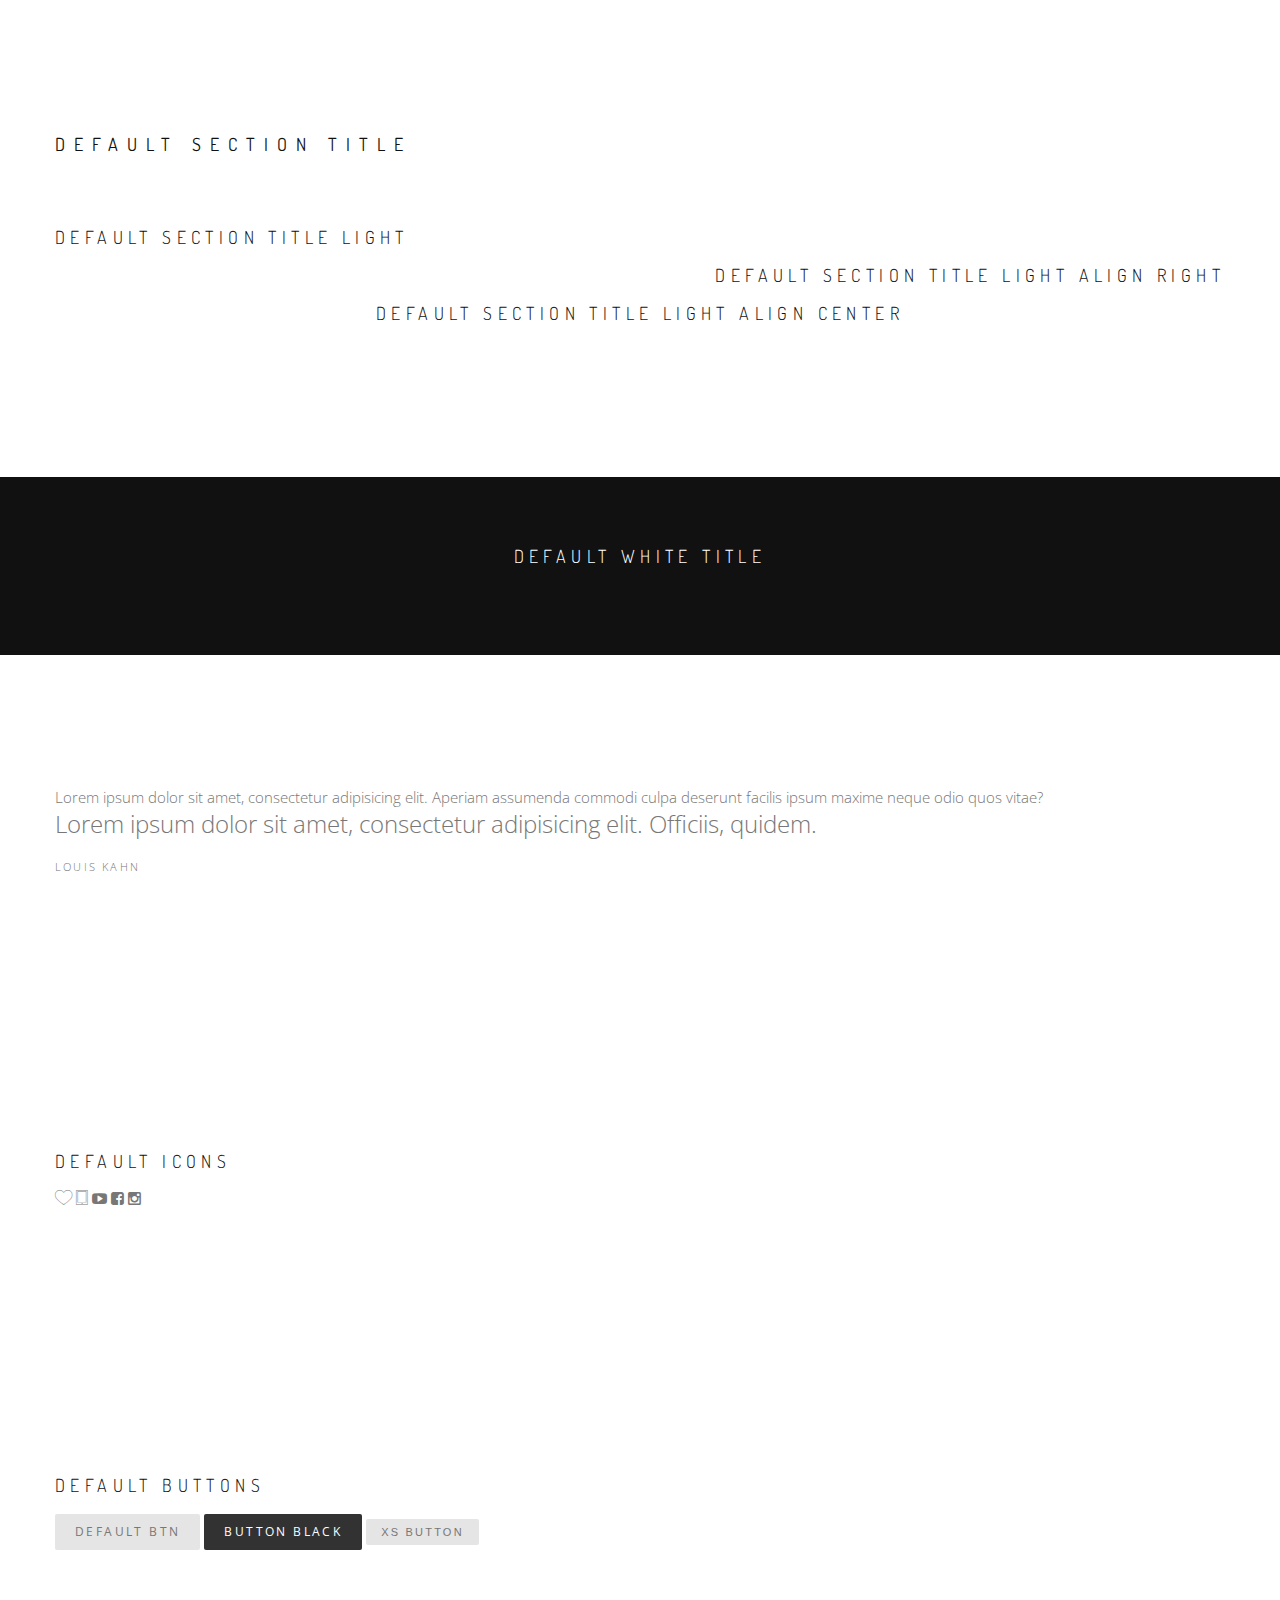
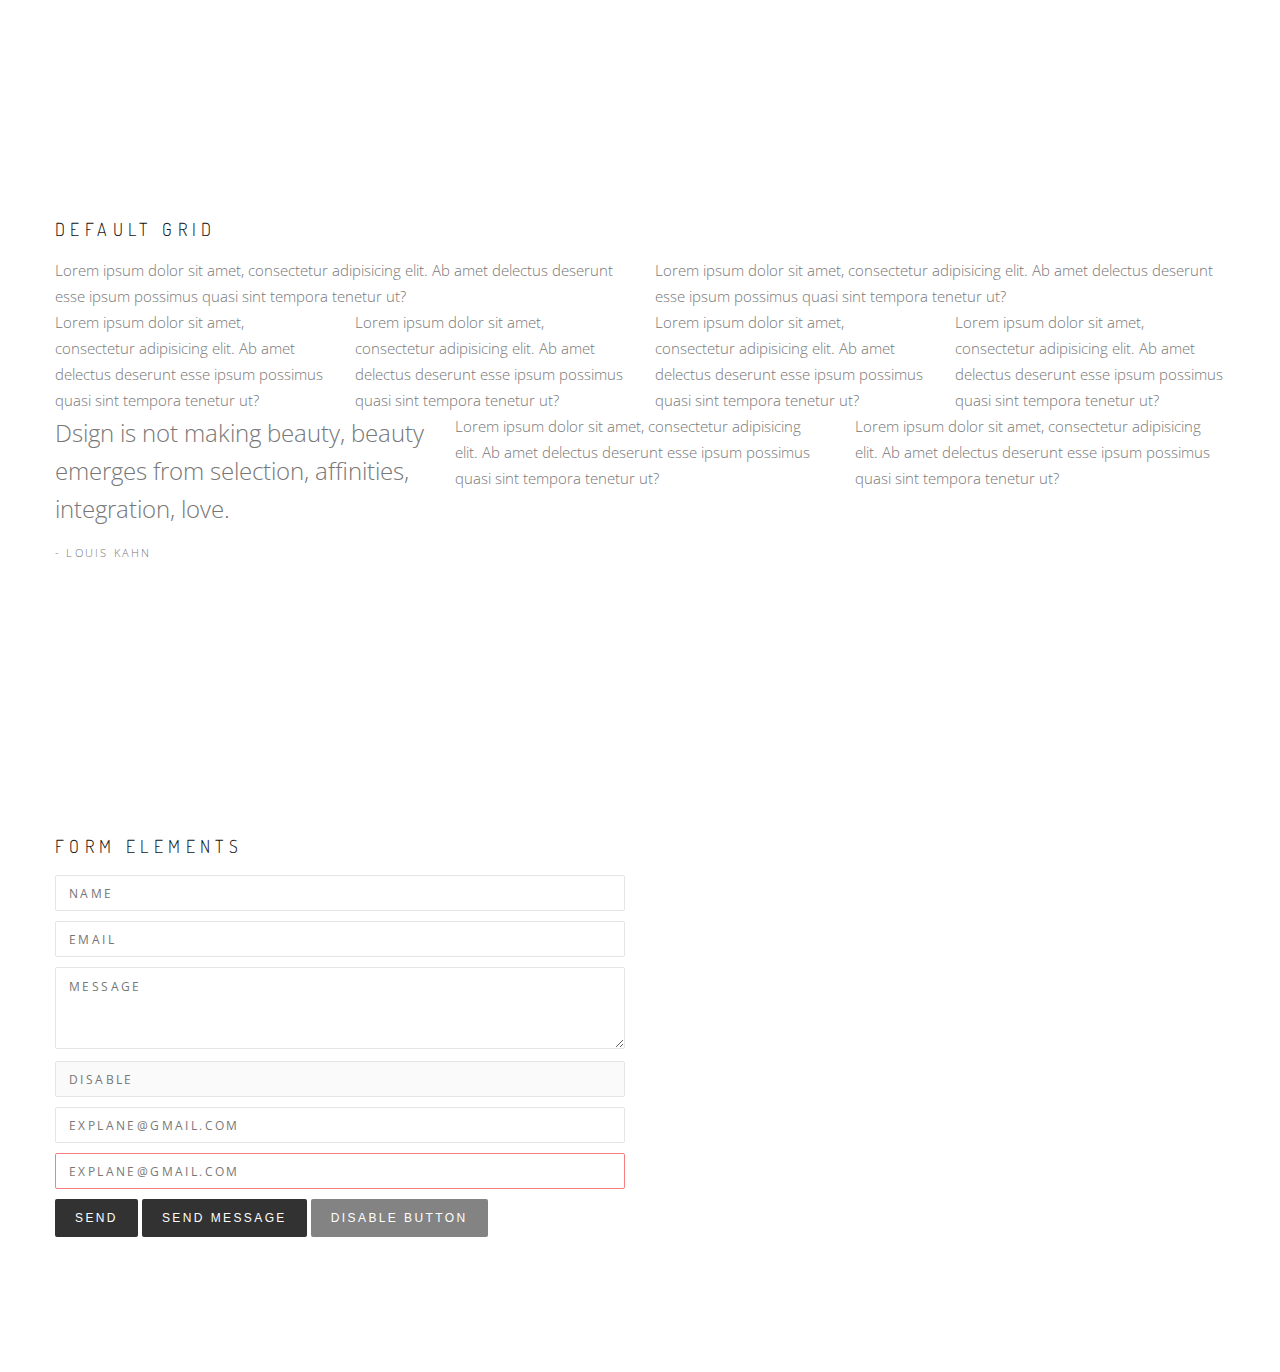
<file: guide.html>
<!DOCTYPE html>
<html lang="en">
<head>
<meta charset="utf-8">
<meta name="viewport" content="width=device-width, initial-scale=1">
<title>Guide</title>
    <!-- Google fonts -->
    <link href="https://fonts.googleapis.com/css?family=Dosis:300,400|Open+Sans:300,400" rel="stylesheet">

    <!-- Et-line icons -->
    <link rel="stylesheet" href="css/et-line.css">

    <!--Grid layout-->
    <link rel="stylesheet" href="css/grid.css">

    <!-- Font awesome -->
    <link rel="stylesheet" href="css/font-awesome.min.css">

    <!-- Custom style -->
    <link rel="stylesheet" href="css/style.css">
</head>
<body>
    <!--Default section-->
    <div class="default-section">
        <div class="container">
            <div class="title section-title">
                <span>Default section title</span>
            </div>
            <div class="title section-title-light">
                <span>Default section title light</span>
            </div>
            <div class="title section-title-light text-right">
                <span>Default section title light align right</span>
            </div>
            <div class="title section-title-light text-center">
                <span>Default section title light align center</span>
            </div>
        </div>
    </div>
    <!--/Default section-->
    <!--Small section-->
    <div class="small-section bg-black">
      <div class="container-fluid">
          <div class="title title-white section-title-light text-center">
              <span>Default white title</span>
          </div>
      </div>
    </div>
    <!--/Small section-->
    <!--Default text and blockqoute-->
    <div class="default-section">
        <div class="container">
            <p class="defualt-text">
              Lorem ipsum dolor sit amet, consectetur adipisicing elit. Aperiam assumenda commodi culpa deserunt facilis ipsum maxime neque odio quos vitae?
            </p>
            <blockquote class="blockquote">
                <p>Lorem ipsum dolor sit amet, consectetur adipisicing elit. Officiis, quidem.</p>
                <span>Louis Kahn</span>
            </blockquote>
        </div>
    </div>
    <!--/default-section-->
    <!--Icons-->
    <div class="default-section">
        <div class="container">
            <div class="title section-title-light">
                <span>Default icons</span>
            </div>
            <span class="icon-heart"></span>
            <span class="icon-tablet"></span>
            <i class="fa fa-youtube-play"></i>
            <i class="fa fa-facebook-square"></i>
            <i class="fa fa-instagram"></i>
        </div>
    </div>
    <!--Buttons-->
    <div class="default-section">
        <div class="container">
            <div class="title section-title-light">
                <span>Default buttons</span>
            </div>
            <a href="#" class="btn btn-default">Default btn</a>
            <a href="#" class="btn btn-black">button black</a>
            <button class="btn btn-default btn-xs">xs button</button>
        </div>
    </div>
    <!-- Grid -->
    <div class="default-section">
        <div class="container">
            <div class="title section-title-light">
                <span>Default grid</span>
            </div>
            <div class="row">
                <div class=" col col-6">
                    <p class="default-text">Lorem ipsum dolor sit amet, consectetur adipisicing elit. Ab amet delectus deserunt esse ipsum possimus quasi sint tempora tenetur ut?</p>
                </div>
                <div class="col col-6">
                    <p class="default-text">Lorem ipsum dolor sit amet, consectetur adipisicing elit. Ab amet delectus deserunt esse ipsum possimus quasi sint tempora tenetur ut?</p>
                </div>
            </div>
            <!--/row-->
            <div class="row">
                <div class="col col-3">
                    <p class="default-text">Lorem ipsum dolor sit amet, consectetur adipisicing elit. Ab amet delectus
                        deserunt esse ipsum possimus quasi sint tempora tenetur ut?</p>
                </div>
                <div class="col col-3">
                    <p class="default-text">Lorem ipsum dolor sit amet, consectetur adipisicing elit. Ab amet delectus
                        deserunt esse ipsum possimus quasi sint tempora tenetur ut?</p>
                </div>
                <div class="col col-3">
                    <p class="default-text">Lorem ipsum dolor sit amet, consectetur adipisicing elit. Ab amet delectus
                        deserunt esse ipsum possimus quasi sint tempora tenetur ut?</p>
                </div>
                <div class="col col-3">
                    <p class="default-text">Lorem ipsum dolor sit amet, consectetur adipisicing elit. Ab amet delectus
                        deserunt esse ipsum possimus quasi sint tempora tenetur ut?</p>
                </div>
            </div>
            <!--/row-->
            <div class="row">
                <div class="col col-4">
                    <blockquote>
                        <p>Dsign is not making beauty, beauty emerges from selection, affinities, integration, love.</p>
                        <span>- Louis Kahn</span>
                    </blockquote>
                </div>
                <div class="col col-4">
                    <p class="default-text">Lorem ipsum dolor sit amet, consectetur adipisicing elit. Ab amet delectus
                    deserunt esse ipsum possimus quasi sint tempora tenetur ut?</p>
                </div>
                <div class="col col-4">
                    <p class="default-text">Lorem ipsum dolor sit amet, consectetur adipisicing elit. Ab amet delectus
                    deserunt esse ipsum possimus quasi sint tempora tenetur ut?</p>
                </div>
            </div>
        </div>
    </div>
    <!--contact-->
    <div class="default-section contact guide-section">
        <div class="container">
            <div class="title section-title-light">
                <span>Form elements</span>
            </div>
            <div class="row">
                <div class="col col-6">
                    <form action="">
                        <input type="text" name="name" class="form-control" placeholder="NAME">
                        <input type="email" name="email" class="form-control" placeholder="EMAIL">
                        <textarea name="message" class="form-control" placeholder="MESSAGE"></textarea>
                        <input name="text" class="form-control disabled" placeholder="DISABLE" disabled>
                        <input type="email" name="email" class="form-control" placeholder="email" value="explane@gmail.com">
                        <input type="email" name="email" class="form-control error" placeholder="email" value="explane@gmail.com">
                        <input type="submit" class="btn btn-black" value="send">
                        <button type="submit" class="btn btn-black">send message</button>
                        <button type="submit" class="btn btn-black" disabled>disable button</button>

                    </form>
                </div>
            </div>
        </div>
    </div>

    <!--contact end-->
</body>
</html>
</file>
<file: css/et-line.css>
@font-face {
	font-family: 'et-line';
	src:url('../fonts/et-line.eot');
	src:url('../fonts/et-line.eot?#iefix') format('embedded-opentype'),
		url('../fonts/et-line.woff') format('woff'),
		url('../fonts/et-line.ttf') format('truetype'),
		url('../fonts/et-line.svg#et-line') format('svg');
	font-weight: normal;
	font-style: normal;
}

/* Use the following CSS code if you want to use data attributes for inserting your icons */
[data-icon]:before {
	font-family: 'et-line';
	content: attr(data-icon);
	speak: none;
	font-weight: normal;
	font-variant: normal;
	text-transform: none;
	line-height: 1;
	-webkit-font-smoothing: antialiased;
	-moz-osx-font-smoothing: grayscale;
	display:inline-block;
}

/* Use the following CSS code if you want to have a class per icon */
/*
Instead of a list of all class selectors,
you can use the generic selector below, but it's slower:
[class*="icon-"] {
*/
.icon-mobile, .icon-laptop, .icon-desktop, .icon-tablet, .icon-phone, .icon-document, .icon-documents, .icon-search, .icon-clipboard, .icon-newspaper, .icon-notebook, .icon-book-open, .icon-browser, .icon-calendar, .icon-presentation, .icon-picture, .icon-pictures, .icon-video, .icon-camera, .icon-printer, .icon-toolbox, .icon-briefcase, .icon-wallet, .icon-gift, .icon-bargraph, .icon-grid, .icon-expand, .icon-focus, .icon-edit, .icon-adjustments, .icon-ribbon, .icon-hourglass, .icon-lock, .icon-megaphone, .icon-shield, .icon-trophy, .icon-flag, .icon-map, .icon-puzzle, .icon-basket, .icon-envelope, .icon-streetsign, .icon-telescope, .icon-gears, .icon-key, .icon-paperclip, .icon-attachment, .icon-pricetags, .icon-lightbulb, .icon-layers, .icon-pencil, .icon-tools, .icon-tools-2, .icon-scissors, .icon-paintbrush, .icon-magnifying-glass, .icon-circle-compass, .icon-linegraph, .icon-mic, .icon-strategy, .icon-beaker, .icon-caution, .icon-recycle, .icon-anchor, .icon-profile-male, .icon-profile-female, .icon-bike, .icon-wine, .icon-hotairballoon, .icon-globe, .icon-genius, .icon-map-pin, .icon-dial, .icon-chat, .icon-heart, .icon-cloud, .icon-upload, .icon-download, .icon-target, .icon-hazardous, .icon-piechart, .icon-speedometer, .icon-global, .icon-compass, .icon-lifesaver, .icon-clock, .icon-aperture, .icon-quote, .icon-scope, .icon-alarmclock, .icon-refresh, .icon-happy, .icon-sad, .icon-facebook, .icon-twitter, .icon-googleplus, .icon-rss, .icon-tumblr, .icon-linkedin, .icon-dribbble {
	font-family: 'et-line';
	speak: none;
	font-style: normal;
	font-weight: normal;
	font-variant: normal;
	text-transform: none;
	line-height: 1;
	-webkit-font-smoothing: antialiased;
	-moz-osx-font-smoothing: grayscale;
	display:inline-block;
}
.icon-mobile:before {
	content: "\e000";
}
.icon-laptop:before {
	content: "\e001";
}
.icon-desktop:before {
	content: "\e002";
}
.icon-tablet:before {
	content: "\e003";
}
.icon-phone:before {
	content: "\e004";
}
.icon-document:before {
	content: "\e005";
}
.icon-documents:before {
	content: "\e006";
}
.icon-search:before {
	content: "\e007";
}
.icon-clipboard:before {
	content: "\e008";
}
.icon-newspaper:before {
	content: "\e009";
}
.icon-notebook:before {
	content: "\e00a";
}
.icon-book-open:before {
	content: "\e00b";
}
.icon-browser:before {
	content: "\e00c";
}
.icon-calendar:before {
	content: "\e00d";
}
.icon-presentation:before {
	content: "\e00e";
}
.icon-picture:before {
	content: "\e00f";
}
.icon-pictures:before {
	content: "\e010";
}
.icon-video:before {
	content: "\e011";
}
.icon-camera:before {
	content: "\e012";
}
.icon-printer:before {
	content: "\e013";
}
.icon-toolbox:before {
	content: "\e014";
}
.icon-briefcase:before {
	content: "\e015";
}
.icon-wallet:before {
	content: "\e016";
}
.icon-gift:before {
	content: "\e017";
}
.icon-bargraph:before {
	content: "\e018";
}
.icon-grid:before {
	content: "\e019";
}
.icon-expand:before {
	content: "\e01a";
}
.icon-focus:before {
	content: "\e01b";
}
.icon-edit:before {
	content: "\e01c";
}
.icon-adjustments:before {
	content: "\e01d";
}
.icon-ribbon:before {
	content: "\e01e";
}
.icon-hourglass:before {
	content: "\e01f";
}
.icon-lock:before {
	content: "\e020";
}
.icon-megaphone:before {
	content: "\e021";
}
.icon-shield:before {
	content: "\e022";
}
.icon-trophy:before {
	content: "\e023";
}
.icon-flag:before {
	content: "\e024";
}
.icon-map:before {
	content: "\e025";
}
.icon-puzzle:before {
	content: "\e026";
}
.icon-basket:before {
	content: "\e027";
}
.icon-envelope:before {
	content: "\e028";
}
.icon-streetsign:before {
	content: "\e029";
}
.icon-telescope:before {
	content: "\e02a";
}
.icon-gears:before {
	content: "\e02b";
}
.icon-key:before {
	content: "\e02c";
}
.icon-paperclip:before {
	content: "\e02d";
}
.icon-attachment:before {
	content: "\e02e";
}
.icon-pricetags:before {
	content: "\e02f";
}
.icon-lightbulb:before {
	content: "\e030";
}
.icon-layers:before {
	content: "\e031";
}
.icon-pencil:before {
	content: "\e032";
}
.icon-tools:before {
	content: "\e033";
}
.icon-tools-2:before {
	content: "\e034";
}
.icon-scissors:before {
	content: "\e035";
}
.icon-paintbrush:before {
	content: "\e036";
}
.icon-magnifying-glass:before {
	content: "\e037";
}
.icon-circle-compass:before {
	content: "\e038";
}
.icon-linegraph:before {
	content: "\e039";
}
.icon-mic:before {
	content: "\e03a";
}
.icon-strategy:before {
	content: "\e03b";
}
.icon-beaker:before {
	content: "\e03c";
}
.icon-caution:before {
	content: "\e03d";
}
.icon-recycle:before {
	content: "\e03e";
}
.icon-anchor:before {
	content: "\e03f";
}
.icon-profile-male:before {
	content: "\e040";
}
.icon-profile-female:before {
	content: "\e041";
}
.icon-bike:before {
	content: "\e042";
}
.icon-wine:before {
	content: "\e043";
}
.icon-hotairballoon:before {
	content: "\e044";
}
.icon-globe:before {
	content: "\e045";
}
.icon-genius:before {
	content: "\e046";
}
.icon-map-pin:before {
	content: "\e047";
}
.icon-dial:before {
	content: "\e048";
}
.icon-chat:before {
	content: "\e049";
}
.icon-heart:before {
	content: "\e04a";
}
.icon-cloud:before {
	content: "\e04b";
}
.icon-upload:before {
	content: "\e04c";
}
.icon-download:before {
	content: "\e04d";
}
.icon-target:before {
	content: "\e04e";
}
.icon-hazardous:before {
	content: "\e04f";
}
.icon-piechart:before {
	content: "\e050";
}
.icon-speedometer:before {
	content: "\e051";
}
.icon-global:before {
	content: "\e052";
}
.icon-compass:before {
	content: "\e053";
}
.icon-lifesaver:before {
	content: "\e054";
}
.icon-clock:before {
	content: "\e055";
}
.icon-aperture:before {
	content: "\e056";
}
.icon-quote:before {
	content: "\e057";
}
.icon-scope:before {
	content: "\e058";
}
.icon-alarmclock:before {
	content: "\e059";
}
.icon-refresh:before {
	content: "\e05a";
}
.icon-happy:before {
	content: "\e05b";
}
.icon-sad:before {
	content: "\e05c";
}
.icon-facebook:before {
	content: "\e05d";
}
.icon-twitter:before {
	content: "\e05e";
}
.icon-googleplus:before {
	content: "\e05f";
}
.icon-rss:before {
	content: "\e060";
}
.icon-tumblr:before {
	content: "\e061";
}
.icon-linkedin:before {
	content: "\e062";
}
.icon-dribbble:before {
	content: "\e063";
}
</file>
<file: css/grid.css>
/* Grid layout*/
.row{
    margin: 0 -15px;
}
.row::after{
    content: '';
    display: block;
    width: 100%;
    clear: both;
    height: 0;
}
.col {
    position: relative;
    padding: 0 15px;
    min-height: 1px;
    float: left;
}
.col-1{
    width: 8.333333333%;
}
.col-2{
    width: 16.666666667%;
}
.col-3{
    width: 25%;
}
.col-4{
    width: 33.333333333%;
}
.col-5{
    width: 41.666666667%;
}
.col-6{
    width: 50%;
}
.col-7{
    width: 58.333333333%;
}
.col-8{
    width: 66.666666667%;
}
.col-9{
    width: 75%;
}
.col-10{
    width: 83.333333333%;
}
.col-11{
    width: 91.666666667%;
}
.col-12{
    width: 100%;
}

/*----large devices ---- */

@media (max-width: 1200px) {
    .col-lg-1{
        width: 8.333333333%;
    }
    .col-lg-2{
        width: 16.666666667%;
    }
    .col-lg-3{
        width: 25%;
    }
    .col-lg-4{
        width: 33.333333333%;
    }
    .col-lg-5{
        width: 41.666666667%;
    }
    .col-lg-6{
        width: 50%;
    }
    .col-lg-7{
        width: 58.333333333%;
    }
    .col-lg-8{
        width: 66.666666667%;
    }
    .col-lg-9{
        width: 75%;
    }
    .col-lg-10{
        width: 83.333333333%;
    }
    .col-lg-11{
        width: 91.666666667%;
    }
    .col-lg-12{
        width: 100%;
    }
    .d-lg-none{
        display: none;
    }
}

/*----large devices end---- */

/*----medium devices----*/
@media (max-width: 991px) {
    .col-md-1{
        width: 8.333333333%;
    }
    .col-md-2{
        width: 16.666666667%;
    }
    .col-md-3{
        width: 25%;
    }
    .col-md-4{
        width: 33.333333333%;
    }
    .col-md-5{
        width: 41.666666667%;
    }
    .col-md-6{
        width: 50%;
    }
    .col-md-7{
        width: 58.333333333%;
    }
    .col-md-8{
        width: 66.666666667%;
    }
    .col-md-9{
        width: 75%;
    }
    .col-md-10{
        width: 83.333333333%;
    }
    .col-md-11{
        width: 91.666666667%;
    }
    .col-md-12{
        width: 100%;
    }
    .d-md-none{
        display: none;
    }
}


/*----medium devices end----*/

/*----small devices ----*/

@media(max-width: 767px){
    .col-sm-1{
        width: 8.333333333%;
    }
    .col-sm-2{
        width: 16.666666667%;
    }
    .col-sm-3{
        width: 25%;
    }
    .col-sm-4{
        width: 33.333333333%;
    }
    .col-sm-5{
        width: 41.666666667%;
    }
    .col-sm-6{
        width: 50%;
    }
    .col-sm-7{
        width: 58.333333333%;
    }
    .col-sm-8{
        width: 66.666666667%;
    }
    .col-sm-9{
        width: 75%;
    }
    .col-sm-10{
        width: 83.333333333%;
    }
    .col-sm-11{
        width: 91.666666667%;
    }
    .col-sm-12{
        width: 100%;
    }
    .d-sm-none{
        display: none;
    }
}

/*----small devices end----*/

/*----extra small devices ----*/
@media (max-width: 576px) {
    .col-xs-1{
        width: 8.333333333%;
    }
    .col-xs-2{
        width: 16.666666667%;
    }
    .col-xs-3{
        width: 25%;
    }
    .col-xs-4{
        width: 33.333333333%;
    }
    .col-xs-5{
        width: 41.666666667%;
    }
    .col-xs-6{
        width: 50%;
    }
    .col-xs-7{
        width: 58.333333333%;
    }
    .col-xs-8{
        width: 66.666666667%;
    }
    .col-xs-9{
        width: 75%;
    }
    .col-xs-10{
        width: 83.333333333%;
    }
    .col-xs-11{
        width: 91.666666667%;
    }
    .col-xs-12{
        width: 100%;
    }
    .d-xs-none{
        display: none;
    }
}

/*----extra small devices end----*/
</file>
<file: css/style.css>
/* ===== Reset start ===== */
*{
	box-sizing: border-box;
}
*:focus{
	outline: none;
}
body{
	margin: 0;
	background-color: #fff;
	color: #777;
	font: 300 15px/1 'Open Sans', sans-serif;
}
h1, h2, h3, h4, h5, h6{
	margin: 0;
	font-weight: normal;
}
p {
	margin: 0;
}
a{
	color: inherit;
	text-decoration: none;
}
a:hover, a:active{
	text-decoration: none;
}
ul, ol{
	list-style: none;
	padding: 0;
	margin: 0;
}
img {
	max-width: 100%;
}
input,
textarea,
button{
	outline: none;
	border: none;
}
button {
	cursor: pointer;
    padding: 0;
}
textarea{
	resize: vertical;
}
input[type="submit"]{
	cursor: pointer;
}
blockquote {
	margin: 0;
}
/* ===== Reset end ===== */
/*====Default classes start====*/
/*
	text color, text align, float, backgrounds colors, text transform,
*/
.text-center{
	text-align: center;
}
.text-right{
	text-align: right;
}
.text-justify{
	text-align: justify;
}

.bg-black{
	background-color: #111;
}
.bg-grey{
	background-color: #f8f8f8;
}
.m-auto{
	float: none;
	margin: 0 auto;
}
.pull-left{
    float: left;
}
.pull-right{
    float:right;
}
/*====Default classes end====*/

/*=====Default components start ====*/
/*
 	Buttons, text, title, section, header, footer,
 	form elements, icons, tabs, blockquote, container
 */
.default-section{
	padding: 135px 0;
}
@media (max-width: 767px) {
	.default-section{
		padding: 70px 0;
	}
}
.small-section{
	padding: 70px 0;
}
.container{
	max-width: 1200px;
	padding: 0 15px;
	margin: auto;
}
.container-fluid{
	max-width: 1600px;
	padding: 0 15px;
	margin: auto;
}
.title{
	font-family: 'Dosis', sans-serif;
	text-transform: uppercase;
	color: #111;
}
.title.title-white{
	color: #fff;
}
.title.section-title{
	font-size: 18px;
	letter-spacing: .5em;
	margin-bottom: 75px;
	font-weight: 400;
}
.title.section-title-light{
	font-size: 18px;
	letter-spacing: .3em;
	margin-bottom: 20px;
	font-weight: 300;
}
.default-text{
	font-size: 15px;
	line-height: 1.733;
	font-weight: 300;
}
@media (max-width: 576px) {
	.default-text{
		font-size: 13px;
	}
}

blockquote,
.blockquote {
	font-size: 24px;
	font-weight: 300;
	line-height: 1.6;
}

@media (max-width: 576px) {
	blockquote,
	.blockquote{
		font-size: 18px;
	}
}
blockquote span,
.blockquote span{
	font-size: 11px;
	text-transform: uppercase;
	letter-spacing: .2em;
}
@media (max-width: 991px) {
	blockquote{
		margin-bottom: 30px;
	}
}
.btn{
	display: inline-block;
	padding: 12px 20px;
	border-radius: 2px;
	font-size: 12px;
	text-transform: uppercase;
	font-weight: 400;
    letter-spacing: .2em;
}
.btn.btn-default{
	background-color: #e5e5e5;
	color: #777;
}
.btn.btn-default:hover{
	background-color: #d1d0d0;
	color: #777;
}
.btn.btn-black{
	color: #fff;
	background-color: #323232;
}
.btn.btn-black:hover{
	background-color: #000;
}
.btn.btn-xs{
	padding: 7px 15px;
	font-size: 11px;
}
.btn[disabled]{
	cursor: not-allowed;
	opacity: .6;
}
.form-control{
	width: 100%;
	border: 1px solid #e5e5e5;
	border-radius: 2px;
	height: 36px;
	font-family: 'Open Sans', sans-serif;
	font-size: 12px;
	font-weight: 400;
	text-transform: uppercase;
	letter-spacing: .2em;
	color: #777;
	padding: 0 13px;
}
.form-control:focus{
	border-color: #111;
}
textarea.form-control{
	min-height: 82px;
	padding-top: 10px;
}
.form-control[disabled],
.form-control.disabled{
	cursor: not-allowed;
}
.form-control.error{
	border-color: #f57e7e;
}
.form-info{
    font-size: 11px;
    font-weight: 400;
    color: #aaa;
}
.form-info .fa{
    font-size: 12px;
}
.rhomb-icon{
	display: inline-block;
	width: 23px;
	height:23px;
	text-align: center;
	line-height: 23px;
	border-radius: 2px;
	font-size: 14px;
	transform: rotate(45deg);
}
.rhomb-icon i {
	transform: rotate(-45deg);
}
.rhomb-icon.black-icon{
	color: #fff;
	background-color: #111;
}
.rhomb-icon.transparent-icon{
    color: #111;
    background-color: transparent;
    border: 1px solid rgba(0, 0, 0, .9);
}
.rhomb-icon.white-icon{
    color: #111;
    background-color: #fff;
}
.arrow-up{
    color: #c6c6c6;
    position: fixed;
    font-size: 50px;
    right: 30px;
    bottom: 30px;
    cursor: pointer;
}
@media (max-width: 576px) {
	.arrow-up{
		right: 15px;
		bottom: 0;
	}
}
@media (max-width: 576px){
	.lets-talk-content .btn,
	.start-project .btn,
	.subscribe form .btn,
	.contact-form .btn{
		width: 100%;
	}
}
/*=====Default components end ====*/

/*====Guide style start ====*/
.guide-section form .form-control{
	margin-bottom: 10px;
}

/*====Guide style start end ====*/

/*=====Customs style start ====*/

/*----header----*/
.header {
	position: absolute;
	width: 100%;
	z-index:99;
	padding: 25px 0;
}
.logo{
	float: left;

}
.header-nav{
	float: right;

}
.header .header-nav li{
	float: left;
	line-height: 21px;
	color: rgba(255, 255, 255, .75);
	text-transform: uppercase;
	letter-spacing: .3em;
	font-size: 11px;
}
.header .header-nav li + li{
	margin-left: 35px;
}
.slicknav_menu{
	display: none;
}
@media (max-width: 767px) {
	.slicknav_menu{
		display: block;
	}
	.header-nav{
		display: none;
	}
	.title.section-title {
		margin-bottom: 50px;
	}
}
@media (max-width: 576px) {
	.header{
		padding: 15px 0;
	}
}
/*----header end----*/

/*----Inner----*/

.inner {
	height: 100vh;
	text-align: center;
	padding-top: 71px;
	position: relative;
}
.inner::before,
.on-map-block:before{
	content: ' ';
	display: inline-block;
	height: 100%;
	vertical-align: middle;
	margin-left: -4px;
}
.inner-content,
.map-block-item{
	display: inline-block;
	vertical-align: middle;
}
.inner .inner-title {
	font-family: 'Dosis', sans-serif;
	font-size: 30px;
	color: #fefefe;
	margin-bottom: 100px;
	letter-spacing: 1.7em;
	text-indent: 1.7em;
	text-transform: uppercase;
}
.inner-content span{
	font-size: 19px;
	font-weight: 300;
	color: rgba(255, 255, 255, .68)
}
.inner .inner-icon{
    position: absolute;
    bottom: 36px;
    left: 50%;
    width: 20px;
    height: 20px;
}
.inner .inner-icon i{
    position: absolute;
    left: 10px;
    bottom: 1px;
    font-size: 9px;
}
@media (max-width: 991px) {
	.inner .inner-title{
		letter-spacing: .7em;
		text-indent: .7em;
		margin-bottom: 50px;
	}
}
@media (max-width: 767px) {
	.inner{
		height: auto;
		padding: 150px 0;
	}
	.inner .inner-icon{
		width: 18px;
		height: 18px;
	}
	.inner .inner-icon i{
		left: 8px;
		bottom: 1px;
	}
}
@media (max-width: 576px){
	.inner .inner-title{
		font-size: 19px;
	}
	.inner-content span{
		font-size: 15px;
	}
}

/*--Inner-end---*/

/*--About-studio----*/
.about-studio{
    border-bottom: 1px solid rgba(0, 0, 0, .08);
}
.about-studio .team-wrapper{
    margin-top: 110px;
}
.team-item .team-item-jpg{
	position: relative;
}
.team-item .skill-item{
	opacity: 0;
	position: absolute;
	top: 0;
	width: 100%;
	height: 100%;
	background-color: #000;
	transition: all .2s linear;
	padding: 40px;
}
.team-item .team-item-jpg:hover .skill-item{
	opacity: 1;
}
.team-item .skill-item .skill-title{
    font-family: 'Dosis', sans-serif;
	margin-bottom: 31px;
	letter-spacing: .3em;
    font-size: 18px;
    color: #fff;
    text-transform: uppercase;
}
.team-item .skill-item .skill-text{
	font-size: 13px;
	font-weight: 400;
	line-height: 1.6;
	color: rgba(255, 255, 255, .5);
    padding-bottom: 46px;
}
.team-item .skill-item .skill-name{
    color: rgba(255, 255, 255, .9);
    font-size: 11px;
    font-weight: 400;
    line-height: 3.4;
    text-transform: uppercase;
}
.progress-wrapp{
    width: 100%;
    height: 12px;
    background-color: rgba(255, 255, 255, .15);
}
.progress-wrapp .progress{
    background-color: rgba(255, 255, 255, .75);
    height: 12px;
    width: 0;
    overflow: hidden;
    transition: .2s;
}
.team-item .team-item-jpg:hover .progress{
	width: 75%;
	transition: .3s ease-in-out;
}
.team-item .team-item-jpg:hover .progress.branding{
	width: 83%;
	transition: .6s  ease-in-out;
}
.team-item .team-item-jpg:hover .progress.development{
    width: 73%;
	transition: .9s  ease-in-out;
}
.team-item .team-item-jpg:hover .progress.photography{
    width: 90%;
	transition: 1.2s  ease-in-out;
}
.team-item .team-item-info{
	margin-top: 31px;
}
.team-item-info span{
	display: block;
	text-transform: uppercase;
	font-family: 'Dosis', sans-serif;
	font-weight: 400;
	letter-spacing: .3em;
}
.team-item-info .team-item-name{
	font-size: 15px;
	margin-bottom: 16px;
}
.team-item-info .team-item-role{
	font-size: 12px;
	font-family: 'Dosis', sans-serif;
}


@media (min-width: 992px) and (max-width: 1200px) {
	.team-item .skill-item{
		padding: 20px;
	}
	.team-item .skill-item .skill-text {
		padding-bottom: 15px;
	}
}

@media(min-width: 768px) and (max-width: 991px) {
	.team-item .skill-item{
		padding: 20px;
	}
	.team-item .skill-item .skill-title{
		margin-bottom: 15px;
		font-size: 15px;
	}
	.team-item .skill-item .skill-text{
		font-size: 12px;
		padding-bottom: 10px;
	}
	.team-item .skill-item .skill-name{
		font-size: 10px;
		line-height: 2.5;
	}
	.progress-wrapp{
		height: 6px;
	}
	.progress-wrapp .progress{
		height: 6px;
	}
}
@media (max-width: 767px) {
	.about-studio .default-text{
		padding-bottom: 20px;
		text-indent: 20px;
		text-align: justify;
	}
	.team-item-jpg img{
		width: 100%;
	}
	.about-studio .team-wrapper{
		margin-top: 0;
	}
	.team-item .team-item-info{
		margin-top: 15px;
	}
	.team-wrapper .team-item{
		margin-top: 50px;
	}
}
@media (max-width: 576px) {
	.team-item .skill-item{
		padding: 15px;
	}
	.team-item .skill-item .skill-title{
		margin-bottom: 10px;
		font-size: 15px;
	}
	.team-item .skill-item .skill-text{
		font-size: 12px;
		padding-bottom: 10px;
	}

}
/*----About-studio-end----*/

/*----Services----*/
#tabs .tabs-nav {
	overflow: hidden;
	margin-bottom: 79px;
}

#tabs .tabs-nav li{
	float: left;
	width: 20%;
	text-align: center;
	color: rgba(0, 0, 0, 0.5);
	overflow: hidden;
}
#tabs .tabs-nav .ui-state-active{
	color: #111;
}
#tabs .tabs-nav li span{
	display: block;
}
#tabs .tabs-nav li .icon{
	font-size: 48px;
	margin-bottom: 35px;
}
#tabs .tabs-nav li .tabs-nav-title {
	font-family: 'Dosis', sans-serif;
	font-size: 14px;
	font-weight: 400;
	letter-spacing: .4em;
	text-transform: uppercase;
}
#tab .tabs-penal{
	clear: both;
}
@media (max-width: 991px) {
	#tabs .tabs-nav li .tabs-nav-title {
		font-size: 12px;
	}
}

@media (max-width: 767px) {
	#tabs .tabs-nav li{
		width: 33.3333%;
		margin-bottom: 20px;
	}
	#tabs .tabs-nav{
		margin-bottom: 40px;
	}
	#tabs .default-text{
		margin-bottom: 20px;
		text-indent: 20px;
		text-align: justify;
	}
}
@media (max-width: 576px){
	#tabs .tabs-nav li{
		width: 50%;
		margin-bottom: 20px;
	}
	#tabs .tabs-nav li .tabs-nav-title{
		font-size: 11px;
	}
}
/*----Services end----*/
/*----lets-talk----*/
.lets-talk .lets-talk-content{
	padding: 140px 0;
}
.lets-talk .lets-talk-content p{
	color: rgba(255, 255, 255, .7);
	margin-bottom: 35px;
}
.lets-talk-img{
	margin-top: -32px;
}
.lets-talk .lets-talk-content .btn{
	font-family: 'Open Sans', sans-serif;
}
@media (max-width: 991px) {
	.lets-talk .lets-talk-content{
		padding: 70px 0;
		text-align: center;
	}
}
@media (max-width: 576px) {
	.title.section-title-light{
		font-size: 16px;
		line-height: 1.5;
	}
}
/*----lets-talk end----*/

/*----portfolio---- */
.portfolio .default-section  {
	padding-bottom: 0;
}
.portfolio .portfolio-text{
	max-width: 760px;
	margin: 0 auto 85px;
}
#portfolio .tabs-nav{
	text-align: center;
	font-family: 'Dosis', sans-serif;
	letter-spacing: .4em;
	overflow: hidden;
	margin-bottom: 50px;
}
#portfolio .tabs-nav li{
	display: inline-block;
	font-size: 13px;
	font-weight: 400;
	text-transform: uppercase;
	color: rgba(0, 0, 0, 0.5);
}
#portfolio .tabs-nav .ui-state-active{
	color: #111;
}
#portfolio .tabs-nav li + li{
	margin-left: 69px;
}
#portfolio .row{
	overflow: hidden;
}
#portfolio .portfolio-item{
	margin: 0 -4px;
}
#portfolio .portfolio-items{
	float: left;
	max-width: 33.3333%;
	padding: 4px;
}
#portfolio .portfolio-items img{
	width: 100%;
	-webkit-filter: grayscale(100%);
	filter: grayscale(100%);
	transition: .2s;
}
#portfolio .portfolio-items img:hover{
	-webkit-filter: grayscale(0);
	filter: grayscale(0);
}

@media (max-width: 767px) {
	.portfolio .portfolio-text{
		margin: 0 auto 50px;
	}
	#portfolio .tabs-nav li + li{
		margin-left: 0;
	}
	#portfolio .tabs-nav li{
		width: 100%;
		margin-bottom: 15px;
	}
	#portfolio .tabs-nav li:last-child{
		margin-bottom: 0;
	}
	#portfolio .portfolio-items{
		float: none;
		max-width: 100%;
	}
}
/*----portfolio end----*/

/*----start-project----*/
.start-project .section-title-light{
	margin-bottom: 25px;
}
/*----start-project end----*/

/*----why-choose-us----*/
.why-choose-us{
	border-bottom: 1px solid #ececec;
}
.why-choose-us .title{
	margin-bottom: 90px;
}
.why-choose-us .why-choose-us-benefits .icon{
	font-size: 48px;
}
.why-choose-us .why-choose-us-benefits .title{
	margin: 35px 0;
	letter-spacing: .4em;
	font-weight: 400;
}
.why-choose-us .why-choose-us-benefits span,
.latest-news .latest-news-post span{
	display: block;
}
.why-choose-us .row + .row{
	margin-top: 86px;
}
@media (max-width: 991px) {
	.why-choose-us-benefits{
		text-align: center;
		margin-bottom: 30px;
	}
}
@media (max-width: 767px) {
	.why-choose-us .row + .row{
		margin-top: 0;
	}

}

/*----why-choose-us-end---*/

/*----review carousel----*/
.reviews-carousel{
    padding: 135px 0;
	overflow: hidden;
}
.slick-dots{
    position: absolute;
    width: 100%;
    text-align: center;
    bottom: 30px;
}
.slick-dots li{
    display: inline-block;
    width: 9px;
    height: 9px;
    background-color: rgba(255, 255, 255, .8);
    border: 1px solid #000;
    border-radius: 50%;
    cursor: pointer;
}
.slick-dots li button{
    display: none;
}
.slick-dots li + li{
    margin-left: 5px;
}
.slick-dots li.slick-active{
    background-color: #000;
    border-color: rgba(255, 255, 255, .8);
}
.slick-arrow{
    position: absolute;
    height: 100%;
	width: 90px;
    top: 0;
	z-index: 1;
	cursor: pointer;
}
.slick-arrow.slick-prev{
    left: 0;
}
.slick-arrow.slick-next{
    right: 0;
}
.slick-arrow.slick-next .carousel-button{
	right: 0;
    margin-right: -31px;
}
.slick-arrow .carousel-button{
    width: 63px;
    height: 63px;
    background-color: #fff;
    transform: rotate( 45deg);
    position: absolute;
    top: 50%;
    margin-left: -32px;
    margin-top: -31px;
}
.slick-arrow .carousel-button .fa{
    position: absolute;
    transform: rotate(-45deg);
    font-size: 10px;
}
.slick-arrow.slick-prev .carousel-button .fa{
    bottom: 38px;
    right: 15px;
}
.slick-arrow.slick-next .carousel-button .fa{
    top: 41px;
    left: 15px;
}
.slide-content .section-title-light{
	margin-bottom: 44px;
}
.slide-content .icon{
    font-size: 32px;
    color: #fff;
	margin-bottom: 23px;
}
.slide-content .slide-content-text{
	max-width: 733px;
	font-size: 18px;
	font-weight: 300;
	line-height: 1.6em;
	color: rgba(255, 255, 255, .75);
	margin: 0 auto 26px;
}
.slide-content .review-author{
	font-size: 11px;
	letter-spacing: 0.2em;
	line-height: 3.45;
	text-transform: uppercase;
	color: rgba(255, 255, 255, .3);
}


@media (max-width: 991px) {
	.slide-content	.slide-content-text{
		max-width: 700px;
	}
}
@media (max-width: 767px) {
	.slide-content .slide-content-text{
		font-size: 16px;
		margin: 0 50px 26px 50px;
	}
}
@media (max-width: 576px) {
	.reviews-carousel {
		padding: 70px 0;
	}
	.slide-content .slide-content-text{
		font-size: 16px;
		margin: 0 20px 26px 20px;
	}
	.slick-arrow.slick-prev .carousel-button .fa {
		bottom: 22px;
		right: 8px;
	}
	.slick-arrow.slick-next .carousel-button .fa {
		top: 24px;
		left: 9px;
	}
	.slick-arrow.slick-next .carousel-button {
		right: 0;
		margin-right: -20px;
	}
	.slick-arrow .carousel-button{
		width: 40px;
		height: 40px;
		margin-left: -20px;
	}
}
/*----review carousel end----*/

/*----latest news----*/
.latest-news .title{
	margin-bottom: 80px;
}
.latest-news .title span{
	display: block;
}
.latest-news-post .latest-news-post-img{
	-webkit-filter: grayscale(100%);
	filter: grayscale(100%);
	transition: .2s;
}
.latest-news-post:hover .latest-news-post-img{
	-webkit-filter: grayscale(0);
	filter: grayscale(0);
}
.latest-news .title .latest-news-header-link,
.latest-news-post .latest-news-post-author{
	float: right;
	font-size: 11px;
	font-weight: 400;
	letter-spacing: .4em;
	color: #999;
}
.latest-news-post .latest-news-post-author {
	float: none;
	text-transform: uppercase;
	margin-bottom: 27px;
	font-family: 'Dosis', sans-serif;
}
.latest-news-post .title{
	margin: 30px 0 17px;
	letter-spacing: .2em;
}
.latest-news-post .default-text{
	margin-bottom: 25px;
}

@media (max-width: 991px) {
	.latest-news-post img{
		width: 100%;
	}
	.latest-news-post{
		margin-bottom: 40px;
		padding-bottom: 40px;
		border-bottom: 2px solid #c3c3c3;
	}
}
@media (max-width: 576px) {
	.latest-news .latest-news-header-link{
		padding-top: 30px;
	}
}

/*----latest news end----*/


/*----subscribe----*/

.subscribe form .form-control{
	max-width: 290px;
}
.subscribe form .btn{
	font-family: 'Open Sans', sans-serif;
}
.subscribe .form-info {
    margin-top: 17px;
}
@media (max-width: 576px) {
	.subscribe form .btn{
		margin-top: 15px;
	}
}

/*----subscribe end----*/

/*----contacts----*/
.contacts .contact-items-wrapper{
    margin-bottom: 80px;
}
.contact-item-content{
	display: inline-block;
	vertical-align: middle;
	margin-left: 15px;
}
.contact-item-content span{
	display: block;
}
.contact-item-content .contact-title{
	color: #777;
	font-family: 'Dosis', sans-serif;
	font-size: 12px;
	font-weight: 400;
	text-transform: uppercase;
	letter-spacing: .3em;
}
.contact-item-content .contact-data{
	color: #444;
	font-size: 15px;
	font-weight: 300;
	line-height: 24px;
}
.contact-form{
    margin: 0 -5px;
}
.contact-form .form-row{
    margin: 0 -5px;
    overflow: hidden;
}
.contact-form .form-submit{
    margin-top: 20px;
	overflow: hidden;
}
.contact-form .form-col{
    float: left;
    width: 50%;
    padding: 0 5px;
}
.contact-form .btn{
	font-family: 'Open Sans', sans-serif;
}
.contact-form .form-control + .form-control{
    margin-top: 10px;
}
.contact-form .form-info{
    line-height: 38px;
}
@media (max-width: 767px) {
	.contact-form .form-col{
		width: 100%;
	}
	.contact-form .form-col:last-child{
		margin-top: 10px;
	}
	.contacts .contact-items-wrapper {
		margin-bottom: 40px;
	}
	.contact-items-wrapper .contact-item{
		text-align: center;
	}
	.contact-items-wrapper .contact-item-content{
		display: block;
	}
	.contact-item .rhomb-icon{
		margin: 25px 0 10px 0;
	}
@media (max-width: 576px) {
	.contact-form .form-info{
		text-align: center;
		float: none;
	}
}

}
/*----contacts end----*/

/*----map----*/
#map{
    height:410px;
}
.map-container{
    position: relative;
}
.map-container .on-map-block{
    position: absolute;
    width: 100%;
    height: 100%;
    background: rgba(0, 0, 0, .9);
    top: 0;
    left: 0;
	text-align: center;
}
.map-container:hover .on-map-block{
	display: none;
}
.map-block-item{
	text-align: center;
}
.map-block-item span{
	display: block;
	margin-top: 28px;
	color: rgba(255, 255, 255, .75);
	font-size: 16px;
	font-weight: 400;
	letter-spacing: .3em;
	text-transform: uppercase;
	font-family: 'Dosis', sans-serif;

}
.map-block-item span i{
	font-size: 12px;
	margin-left: 14px;
}
/*----map end----*/

/*---footer ----*/
.footer{
    padding: 140px 0 58px;

}
.footer-logo{

    margin-bottom: 25px;
}
.footer .footer-item{
    display: inline-block;
    margin-bottom: 109px;
}
.footer .footer-item .transparent-icon{
    margin-left: 13px;
}
.footer .footer-signature span{
    display: block;
}
.footer .footer-signature .title-signature{
    color: #111;
    font-family: 'Dosis', sans-serif;
    font-size: 12px;
    text-transform: uppercase;
    letter-spacing: .5em;
    line-height: 2em;
}
.footer .footer-signature .title-text{
    color: #999;
    font-size: 11px;
}
/*---footer end ----*/
/*=====Customs style end ====*/
</file>
